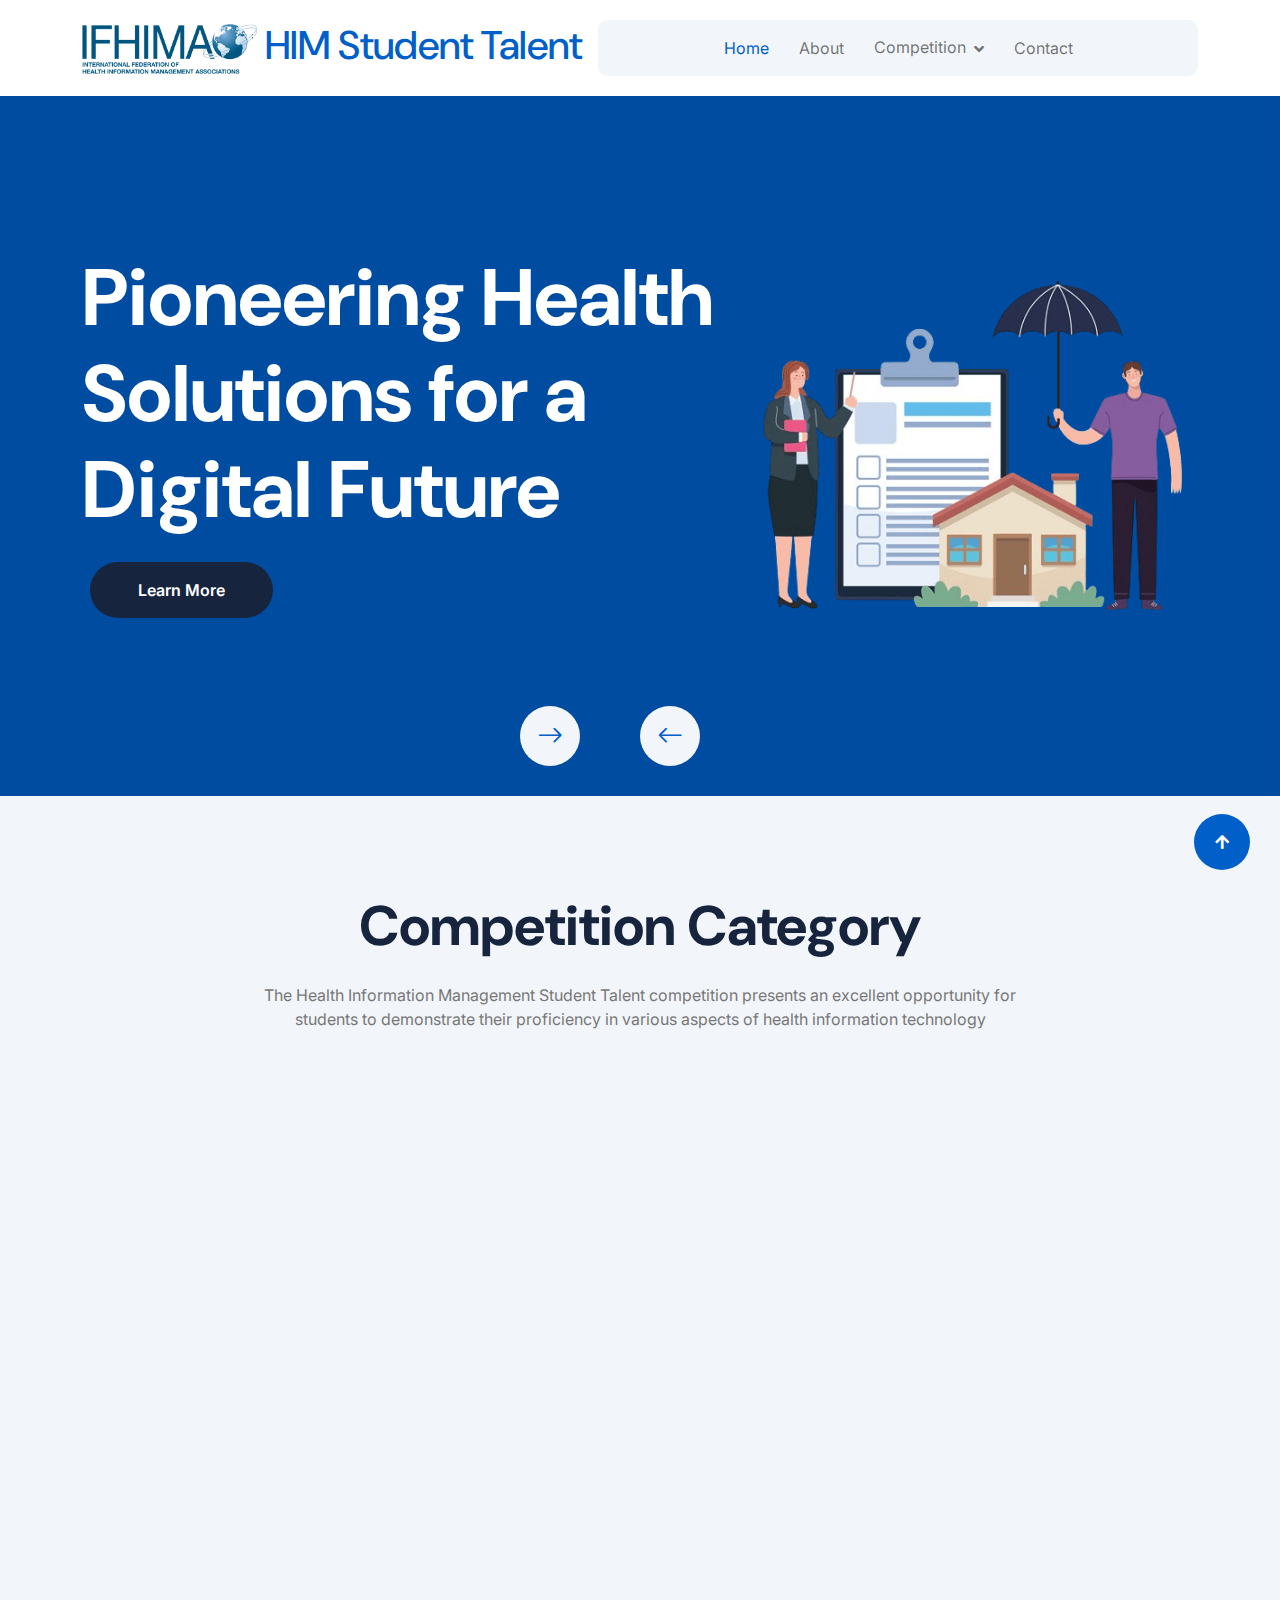
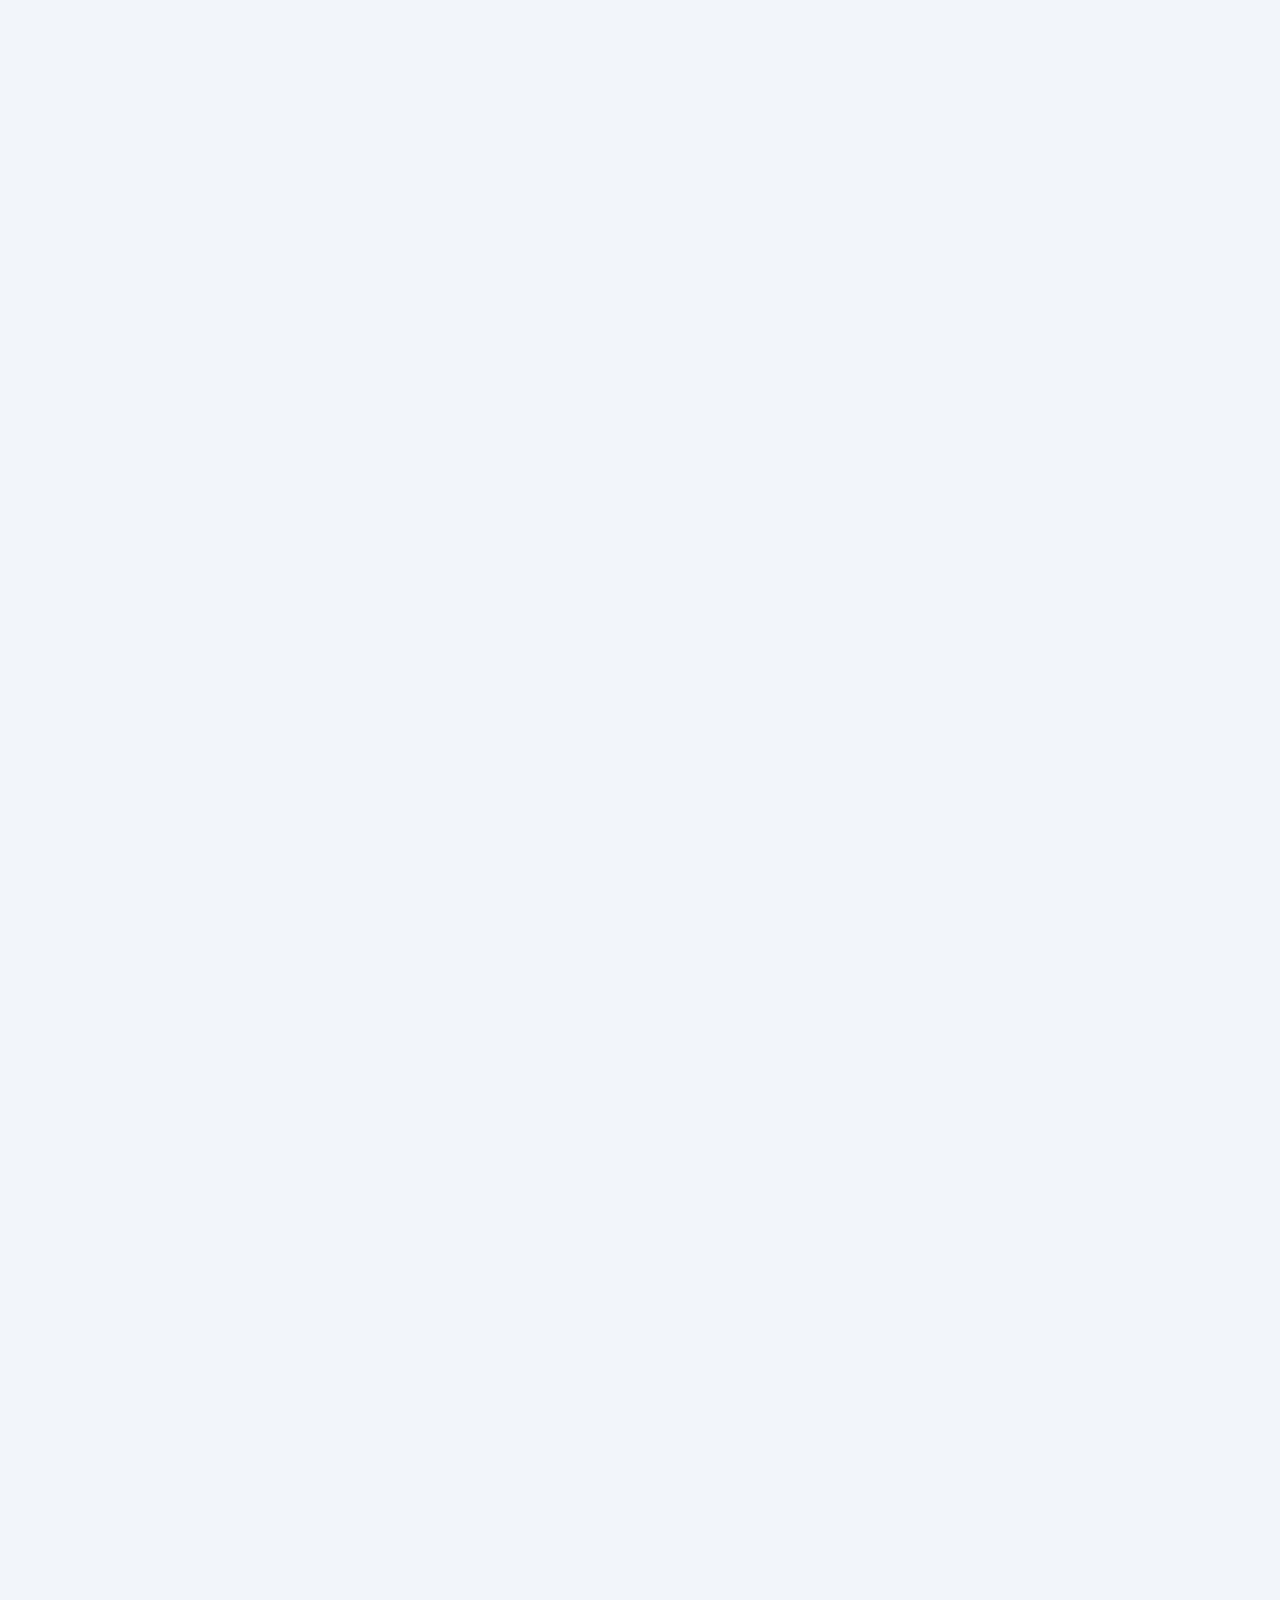
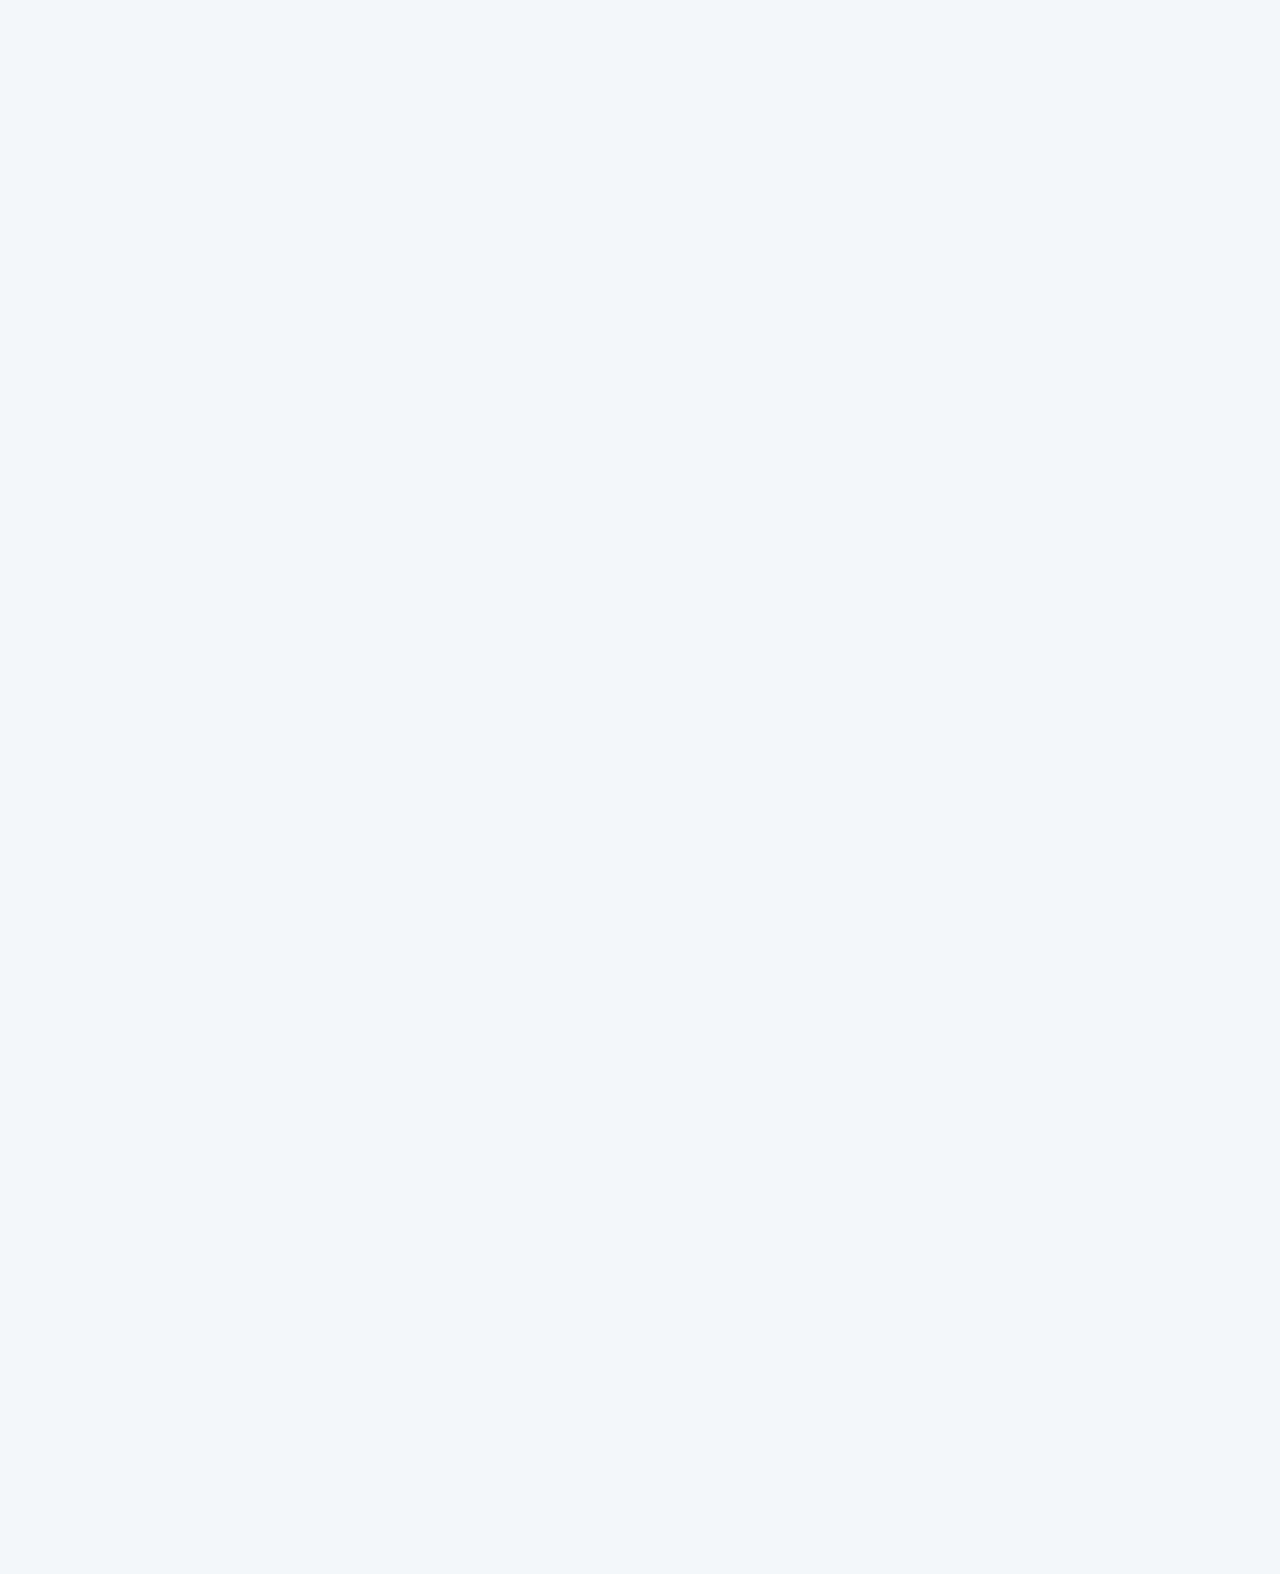
<file: index.html>
<!DOCTYPE html>
<html lang="en">

<head>
    <meta charset="utf-8">
    <title>HIM Student Talent - IFHIMA SEAR</title>
    <meta content="width=device-width, initial-scale=1.0" name="viewport">
    <meta content="" name="keywords">
    <meta content="" name="description">

    <!-- Google Web Fonts -->
    <link rel="preconnect" href="https://fonts.googleapis.com">
    <link rel="preconnect" href="https://fonts.gstatic.com" crossorigin>
    <link href="https://fonts.googleapis.com/css2?family=DM+Sans:ital,opsz,wght@0,9..40,100..1000;1,9..40,100..1000&family=Inter:slnt,wght@-10..0,100..900&display=swap" rel="stylesheet">

    <!-- Icon Font Stylesheet -->
    <link rel="stylesheet" href="https://use.fontawesome.com/releases/v5.15.4/css/all.css" />
    <link href="https://cdn.jsdelivr.net/npm/bootstrap-icons@1.4.1/font/bootstrap-icons.css" rel="stylesheet">

    <!-- Libraries Stylesheet -->
    <link rel="stylesheet" href="lib/animate/animate.min.css" />
    <link href="lib/lightbox/css/lightbox.min.css" rel="stylesheet">
    <link href="lib/owlcarousel/assets/owl.carousel.min.css" rel="stylesheet">


    <!-- Customized Bootstrap Stylesheet -->
    <link href="css/bootstrap.min.css" rel="stylesheet">

    <!-- Template Stylesheet -->
    <link href="css/style.css" rel="stylesheet">
</head>

<body>

    <!-- Spinner Start -->
    <div id="spinner" class="show bg-white position-fixed translate-middle w-100 vh-100 top-50 start-50 d-flex align-items-center justify-content-center">
        <div class="spinner-border text-primary" style="width: 3rem; height: 3rem;" role="status">
            <span class="sr-only">Loading...</span>
        </div>
    </div>
    <!-- Spinner End -->

    <!-- Topbar Start -->
    <!-- <div class="container-fluid topbar px-0 px-lg-4 bg-light py-2 d-none d-lg-block">
        <div class="container">
            <div class="row gx-0 align-items-center">
                <div class="col-lg-8 text-center text-lg-start mb-lg-0">
                    <div class="d-flex flex-wrap">
                        <div class="border-end border-primary pe-3">
                            <a href="#" class="text-muted small"><i class="fas fa-map-marker-alt text-primary me-2"></i>Find A Location</a>
                        </div>
                        <div class="ps-3">
                            <a href="mailto:example@gmail.com" class="text-muted small"><i class="fas fa-envelope text-primary me-2"></i>example@gmail.com</a>
                        </div>
                    </div>
                </div>
                <div class="col-lg-4 text-center text-lg-end">
                    <div class="d-flex justify-content-end">
                        <div class="d-flex border-end border-primary pe-3">
                            <a class="btn p-0 text-primary me-3" href="#"><i class="fab fa-facebook-f"></i></a>
                            <a class="btn p-0 text-primary me-3" href="#"><i class="fab fa-twitter"></i></a>
                            <a class="btn p-0 text-primary me-3" href="#"><i class="fab fa-instagram"></i></a>
                            <a class="btn p-0 text-primary me-0" href="#"><i class="fab fa-linkedin-in"></i></a>
                        </div>
                        <div class="dropdown ms-3">
                            <a href="#" class="dropdown-toggle text-dark" data-bs-toggle="dropdown"><small><i class="fas fa-globe-europe text-primary me-2"></i> English</small></a>
                            <div class="dropdown-menu rounded">
                                <a href="#" class="dropdown-item">English</a>
                                <a href="#" class="dropdown-item">Bangla</a>
                                <a href="#" class="dropdown-item">French</a>
                                <a href="#" class="dropdown-item">Spanish</a>
                                <a href="#" class="dropdown-item">Arabic</a>
                            </div>
                        </div>
                    </div>
                </div>
            </div>
        </div>
    </div> -->
    <!-- Topbar End -->

    <!-- Navbar & Hero Start -->
    <div class="container-fluid nav-bar px-0 px-lg-4 py-lg-0">
        <div class="container">
            <nav class="navbar navbar-expand-lg navbar-light d-flex justify-content-between">
                <a href="#" class="navbar-brand p-0 d-flex align-items-center">
                    <h1 class="text-primary mb-0"><img src="img/ifhima-logo.png" alt="Logo"></i> HIM Student Talent</h1>
                    <!-- <img src="img/logo.png" alt="Logo"> -->
                    <!-- <i class="fab fa-slack me-2"> -->
                </a>
                <button class="navbar-toggler" type="button" data-bs-toggle="collapse" data-bs-target="#navbarCollapse">
                        <span class="fa fa-bars"></span>
                    </button>
                <div class="collapse navbar-collapse" id="navbarCollapse">
                    <div class="navbar-nav mx-0 mx-lg-auto">
                        <a href="index.html" class="nav-item nav-link active">Home</a>
                        <a href="about.html" class="nav-item nav-link">About</a>
                        <div class="nav-item dropdown">
                            <a href="competition.html" class="nav-item nav-link" data-bs-toggle="dropdown">
                                <span class="dropdown-toggle">Competition</span></a>
                            <div class="dropdown-menu">
                                <a href="m-health.html" class="dropdown-item">Mobile Health App Development</a>
                                <a href="emrc.html" class="dropdown-item">Electronic Medical Record Contest</a>
                                <a href="coding-innovation.html" class="dropdown-item">Coding Inovation Challenge</a>
                                <a href="socmed-influencer.html" class="dropdown-item">Social Media Influencer Challenge</a>
                                <!-- <a href="404.html" class="dropdown-item">404 Page</a> -->
                            </div>
                        </div>
                        <a href="contact.html" class="nav-item nav-link">Contact</a>
                        <!-- <div class="nav-btn px-3">
                            <button class="btn-search btn btn-primary btn-md-square rounded-circle flex-shrink-0" data-bs-toggle="modal" data-bs-target="#searchModal"><i class="fas fa-search"></i></button>
                            <a href="#" class="btn btn-primary rounded-pill py-2 px-4 ms-3 flex-shrink-0"> Get a Quote</a>
                        </div> -->
                    </div>
                </div>
                <!-- <div class="d-none d-xl-flex flex-shrink-0 ps-4">
                    <a href="#" class="btn btn-light btn-lg-square rounded-circle position-relative wow tada" data-wow-delay=".9s">
                            <i class="fa fa-phone-alt fa-2x"></i>
                            <div class="position-absolute" style="top: 7px; right: 12px;">
                                <span><i class="fa fa-comment-dots text-secondary"></i></span>
                            </div>
                        </a>
                    <div class="d-flex flex-column ms-3">
                        <span>Call to Our Experts</span>
                        <a href="tel:+ 0123 456 7890"><span class="text-dark">Free: + 0123 456 7890</span></a>
                    </div> -->
                </div>
            </nav>
        </div>
    </div>
    <!-- Navbar & Hero End -->

    <!-- Modal Search Start -->
    <div class="modal fade" id="searchModal" tabindex="-1" aria-labelledby="exampleModalLabel" aria-hidden="true">
        <div class="modal-dialog modal-fullscreen">
            <div class="modal-content rounded-0">
                <div class="modal-header">
                    <h5 class="modal-title" id="exampleModalLabel">Search by keyword</h5>
                    <button type="button" class="btn-close" data-bs-dismiss="modal" aria-label="Close"></button>
                </div>
                <div class="modal-body d-flex align-items-center bg-primary">
                    <div class="input-group w-75 mx-auto d-flex">
                        <input type="search" class="form-control p-3" placeholder="keywords" aria-describedby="search-icon-1">
                        <span id="search-icon-1" class="btn bg-light border nput-group-text p-3"><i class="fa fa-search"></i></span>
                    </div>
                </div>
            </div>
        </div>
    </div>
    <!-- Modal Search End -->


    <!-- Carousel Start -->
    <!-- <div class="header-img">
        <img src="img/header-website.png" class="img-fluid w-100" style="object-fit: cover;" alt="Header Image">
    </div> -->
    
    
    <div class="header-carousel owl-carousel">
        <div class="header-carousel-item bg-primary">
            <div class="carousel-caption">
                <div class="container">
                    <div class="row g-4 align-items-center">
                        <div class="col-lg-7 animated fadeInLeft">
                            <div class="text-sm-center text-md-start">
                                <!-- <h4 class="text-white text-uppercase fw-bold mb-4">Welcome To LifeSure</h4> -->
                                <h1 class="display-1 text-white mb-4">Pioneering Health Solutions for a Digital Future</h1>
                                <!-- <p class="mb-5 fs-5">Lorem Ipsum is simply dummy text of the printing and typesetting industry. Lorem Ipsum has been the industry's standard dummy...
                                </p> -->
                                <div class="d-flex justify-content-center justify-content-md-start flex-shrink-0 mb-4">
                                    <!-- <a class="btn btn-light rounded-pill py-3 px-4 px-md-5 me-2" href="#"><i class="fas fa-play-circle me-2"></i> Watch Video</a>  -->
                                    <a class="btn btn-dark rounded-pill py-3 px-4 px-md-5 ms-2" href="about.html">Learn More</a>
                                </div>
                            </div>
                        </div>
                        <div class="col-lg-5 animated fadeInRight">
                            <div class="calrousel-img" style="object-fit: cover;">
                                <img src="img/carousel-2.png" class="img-fluid w-100" alt="">
                            </div>
                        </div>
                    </div>
                </div>
            </div>
        </div> 
        <div class="header-carousel-item bg-primary">
            <div class="carousel-caption">
                <div class="container">
                    <div class="row gy-4 gy-lg-0 gx-0 gx-lg-5 align-items-center">
                        <div class="col-lg-5 animated fadeInLeft">
                            <div class="calrousel-img">
                                <img src="img/carousel-2.png" class="img-fluid w-100" alt="">
                            </div>
                        </div>
                        <div class="col-lg-7 animated fadeInRight">
                            <div class="text-sm-center text-md-end">
                                <!-- <h4 class="text-white text-uppercase fw-bold mb-4">Welcome To LifeSure</h4> -->
                                <h1 class="display-1 text-white mb-4">Empowering Digital Health Innovation for a Brighter Future</h1>
                                <!-- <p class="mb-5 fs-5">Lorem Ipsum is simply dummy text of the printing and typesetting industry. Lorem Ipsum has been the industry's standard dummy... -->
                                </p>
                                <div class="d-flex justify-content-center justify-content-md-end flex-shrink-0 mb-4">
                                    <!-- <a class="btn btn-light rounded-pill py-3 px-4 px-md-5 me-2" href="#"><i class="fas fa-play-circle me-2"></i> Watch Video</a> -->
                                    <a class="btn btn-dark rounded-pill py-3 px-4 px-md-5 ms-2" href="about.html">Learn More</a>
                                </div>
                            </div>
                        </div>
                    </div>
                </div>
            </div>
        </div>
    </div>
    <!-- Carousel End -->

    <!-- Feature Start -->
    <div class="container-fluid feature bg-light py-5">
        <div class="container py-5">
            <div class="text-center mx-auto pb-5 wow fadeInUp" data-wow-delay="0.2s" style="max-width: 800px;">
                <!-- <h4 class="text-primary">Competition Category</h4> -->
                <h1 class="display-4 mb-4">Competition Category</h1>
                <p class="mb-0">The Health Information Management Student Talent competition presents an excellent opportunity for students to demonstrate their proficiency in various aspects of health information technology
                </p>
            </div>
            <div class="row g-4">
                <div class="col-md-6 col-lg-6 col-xl-3 wow fadeInUp" data-wow-delay="0.2s">
                    <div class="feature-item p-4 pt-0">
                        <div class="feature-icon p-4 mb-4">
                            <!-- <img src="img/m-health.png" alt="Logo" style="max-width: 100%; height: auto;"> -->
                            <i class="fa fa-heartbeat fa-3x"></i>
                        </div>
                        <h4 class="mb-4">Mobile Health App Development</h4>
                        <p class="mb-4">Participants will design and develop innovative mobile applications focused on improving healthcare delivery...
                        </p>
                        <a class="btn btn-primary rounded-pill py-2 px-4" href="m-health.html">Learn More</a>
                    </div>
                </div>
                <div class="col-md-6 col-lg-6 col-xl-3 wow fadeInUp" data-wow-delay="0.4s">
                    <div class="feature-item p-4 pt-0">
                        <div class="feature-icon p-4 mb-4">
                            <i class="fa fa-file-archive fa-3x"></i>
                        </div>
                        <h4 class="mb-4">Electronic Medical Record Contest</h4>
                        <p class="mb-4">Contestants will demonstrate their proficiency in creating, managing, and optimizing electronic medical record systems...
                        </p>
                        <a class="btn btn-primary rounded-pill py-2 px-4" href="emrc.html">Learn More</a>
                    </div>
                </div>
                <div class="col-md-6 col-lg-6 col-xl-3 wow fadeInUp" data-wow-delay="0.6s">
                    <div class="feature-item p-4 pt-0">
                        <div class="feature-icon p-4 mb-4">
                            <i class="fa fa-desktop fa-3x"></i>
                        </div>
                        <h4 class="mb-4">Coding Innovation Challenge</h4>
                        <p class="mb-4">This contest challenges participants to solve complex healthcare-related problems through coding and programming...
                        </p>
                        <a class="btn btn-primary rounded-pill py-2 px-4" href="coding-innovation.html">Learn More</a>
                    </div>
                </div>
                <div class="col-md-6 col-lg-6 col-xl-3 wow fadeInUp" data-wow-delay="0.8s">
                    <div class="feature-item p-4 pt-0">
                        <div class="feature-icon p-4 mb-4">
                            <i class="fa fa-mobile fa-3x"></i>
                        </div>
                        <h4 class="mb-4">Social Media Influencer Challenge</h4>
                        <p class="mb-4">Competitors will create engaging and informative health-related content for social media platforms, demonstrating their ability ...
                        </p>
                        <a class="btn btn-primary rounded-pill py-2 px-4" href="socmed-influencer.html">Learn More</a>
                    </div>
                </div>
            </div>
        </div>
    </div>
    <!-- Feature End -->

    <!-- About Start -->
    <div class="container-fluid bg-light about pb-5">
        <div class="container pb-5">
            <div class="row g-5">
                <div class="col-xl-6 wow fadeInLeft" data-wow-delay="0.2s">
                    <div class="about-item-content bg-white rounded p-5 h-100">
                        <h4 class="text-primary">About the Competition</h4>
                        <h1 class="display-4 mb-4">Health Information Management (HIM) Student Challenge</h1>
                        <p><b>Health Information Management (HIM) Student Challenge</b> is the inaugural international competition organized by the <b>International Federation of Health Information Management Association South East Asia-Region (IFHIMA SEAR)</b>. The purpose of this competition is to foster students' creativity and innovation in supporting the advancement of knowledge in the field of Health Information Management. This competition is open to students from all over the world.
                        </p>
                        <p>In its first edition, the competition is divided into several exciting categories:
                        </p>
                        <p class="text-dark"><i class="fa fa-check text-primary me-3"></i>Mobile Health App Development</p>
                        <p class="text-dark"><i class="fa fa-check text-primary me-3"></i>Electronic Medical Record Contest</p>
                        <p class="text-dark mb-4"><i class="fa fa-check text-primary me-3"></i>Coding Innovation Challenge</p>
                        <p class="text-dark mb-4"><i class="fa fa-check text-primary me-3"></i>Social Media Influencer Challenge</p>
                        <a class="btn btn-primary rounded-pill py-3 px-5" href="#">Register Now!</a>
                    </div>
                </div>
                <div class="col-xl-6 wow fadeInRight" data-wow-delay="0.2s">
                    <div class="about-item-content bg-white rounded p-5 h-100">
                        <h3 class="display-4 mb-4" class="center-text">Timeline</h3>
                    <div class="bg-white rounded p-5 h-80">
                        <div class="row g-4 justify-content-center">
                            <div class="col-12">
                                <div class="rounded bg-light">
                                    <img src="img/img-timeline.png" class="img-fluid rounded w-100" alt="">
                                </div>
                            </div>
                            <!-- <div class="col-sm-6">
                                <div class="counter-item bg-light rounded p-3 h-100">
                                    <div class="counter-counting">
                                        <span class="text-primary fs-2 fw-bold" data-toggle="counter-up">129</span>
                                        <span class="h1 fw-bold text-primary">+</span>
                                    </div>
                                    <h4 class="mb-0 text-dark">Insurance Policies</h4>
                                </div>
                            </div>
                            <div class="col-sm-6">
                                <div class="counter-item bg-light rounded p-3 h-100">
                                    <div class="counter-counting">
                                        <span class="text-primary fs-2 fw-bold" data-toggle="counter-up">99</span>
                                        <span class="h1 fw-bold text-primary">+</span>
                                    </div>
                                    <h4 class="mb-0 text-dark">Awards WON</h4>
                                </div>
                            </div>
                            <div class="col-sm-6">
                                <div class="counter-item bg-light rounded p-3 h-100">
                                    <div class="counter-counting">
                                        <span class="text-primary fs-2 fw-bold" data-toggle="counter-up">556</span>
                                        <span class="h1 fw-bold text-primary">+</span>
                                    </div>
                                    <h4 class="mb-0 text-dark">Skilled Agents</h4>
                                </div>
                            </div>
                            <div class="col-sm-6">
                                <div class="counter-item bg-light rounded p-3 h-100">
                                    <div class="counter-counting">
                                        <span class="text-primary fs-2 fw-bold" data-toggle="counter-up">967</span>
                                        <span class="h1 fw-bold text-primary">+</span>
                                    </div>
                                    <h4 class="mb-0 text-dark">Team Members</h4>
                                </div>
                            </div> -->
                        </div>
                    </div>
                </div>
            </div>
        </div>
    </div>
    <!-- About End -->

    <!-- Service Start -->
    <!-- <div class="container-fluid service py-5">
        <div class="container py-5">
            <div class="text-center mx-auto pb-5 wow fadeInUp" data-wow-delay="0.2s" style="max-width: 800px;">
                <h4 class="text-primary">Our Services</h4>
                <h1 class="display-4 mb-4">We Provide Best Services</h1>
                <p class="mb-0">Lorem ipsum dolor, sit amet consectetur adipisicing elit. Tenetur adipisci facilis cupiditate recusandae aperiam temporibus corporis itaque quis facere, numquam, ad culpa deserunt sint dolorem autem obcaecati, ipsam mollitia hic.
                </p>
            </div>
            <div class="row g-4 justify-content-center">
                <div class="col-md-6 col-lg-6 col-xl-3 wow fadeInUp" data-wow-delay="0.2s">
                    <div class="service-item">
                        <div class="service-img">
                            <img src="img/blog-1.png" class="img-fluid rounded-top w-100" alt="">
                            <div class="service-icon p-3">
                                <i class="fa fa-users fa-2x"></i>
                            </div>
                        </div>
                        <div class="service-content p-4">
                            <div class="service-content-inner">
                                <a href="#" class="d-inline-block h4 mb-4">Life Insurance</a>
                                <p class="mb-4">Lorem ipsum dolor sit amet consectetur adipisicing elit. Perspiciatis, eum!</p>
                                <a class="btn btn-primary rounded-pill py-2 px-4" href="#">Read More</a>
                            </div>
                        </div>
                    </div>
                </div>
                <div class="col-md-6 col-lg-6 col-xl-3 wow fadeInUp" data-wow-delay="0.4s">
                    <div class="service-item">
                        <div class="service-img">
                            <img src="img/blog-2.png" class="img-fluid rounded-top w-100" alt="">
                            <div class="service-icon p-3">
                                <i class="fa fa-hospital fa-2x"></i>
                            </div>
                        </div>
                        <div class="service-content p-4">
                            <div class="service-content-inner">
                                <a href="#" class="d-inline-block h4 mb-4">Health Insurance</a>
                                <p class="mb-4">Lorem ipsum dolor sit amet consectetur adipisicing elit. Perspiciatis, eum!</p>
                                <a class="btn btn-primary rounded-pill py-2 px-4" href="#">Read More</a>
                            </div>
                        </div>
                    </div>
                </div>
                <div class="col-md-6 col-lg-6 col-xl-3 wow fadeInUp" data-wow-delay="0.6s">
                    <div class="service-item">
                        <div class="service-img">
                            <img src="img/blog-3.png" class="img-fluid rounded-top w-100" alt="">
                            <div class="service-icon p-3">
                                <i class="fa fa-car fa-2x"></i>
                            </div>
                        </div>
                        <div class="service-content p-4">
                            <div class="service-content-inner">
                                <a href="#" class="d-inline-block h4 mb-4">Car Insurance</a>
                                <p class="mb-4">Lorem ipsum dolor sit amet consectetur adipisicing elit. Perspiciatis, eum!</p>
                                <a class="btn btn-primary rounded-pill py-2 px-4" href="#">Read More</a>
                            </div>
                        </div>
                    </div>
                </div>
                <div class="col-md-6 col-lg-6 col-xl-3 wow fadeInUp" data-wow-delay="0.8s">
                    <div class="service-item">
                        <div class="service-img">
                            <img src="img/blog-4.png" class="img-fluid rounded-top w-100" alt="">
                            <div class="service-icon p-3">
                                <i class="fa fa-home fa-2x"></i>
                            </div>
                        </div>
                        <div class="service-content p-4">
                            <div class="service-content-inner">
                                <a href="#" class="d-inline-block h4 mb-4">Home Insurance</a>
                                <p class="mb-4">Lorem ipsum dolor sit amet consectetur adipisicing elit. Perspiciatis, eum!</p>
                                <a class="btn btn-primary rounded-pill py-2 px-4" href="#">Read More</a>
                            </div>
                        </div>
                    </div>
                </div>
                <div class="col-12 text-center wow fadeInUp" data-wow-delay="0.2s">
                    <a class="btn btn-primary rounded-pill py-3 px-5" href="#">More Services</a>
                </div>
            </div>
        </div>
    </div> -->
    <!-- Service End -->

    <!-- FAQs Start -->
    <div class="container-fluid faq-section bg-light py-5">
        <div class="container py-5">
            <div class="row g-5 align-items-center">
                <div class="col-xl-6 wow fadeInLeft" data-wow-delay="0.2s">
                    <div class="h-100">
                        <div class="mb-5">
                            <h4 class="text-primary">Some Important FAQ's</h4>
                            <h1 class="display-4 mb-0">Common Frequently Asked Questions</h1>
                        </div>
                        <div class="accordion" id="accordionExample">
                            <div class="accordion-item">
                                <h2 class="accordion-header" id="headingOne">
                                    <button class="accordion-button border-0" type="button" data-bs-toggle="collapse" data-bs-target="#collapseOne" aria-expanded="true" aria-controls="collapseOne">
                                            Q: What are the criteria for students eligible to participate in this competition?
                                        </button>
                                </h2>
                                <div id="collapseOne" class="accordion-collapse collapse show active" aria-labelledby="headingOne" data-bs-parent="#accordionExample">
                                    <div class="accordion-body rounded">
                                        A: •	Participants must be currently enrolled as full-time students in a recognized educational institution at the time of registration.
                                        •	Both undergraduate and graduate students from various disciplines, including technology, healthcare, engineering, and business, are eligible to participate.
                                    </div>
                                </div>
                            </div>
                            <div class="accordion-item">
                                <h2 class="accordion-header" id="headingTwo">
                                    <button class="accordion-button collapsed" type="button" data-bs-toggle="collapse" data-bs-target="#collapseTwo" aria-expanded="false" aria-controls="collapseTwo">
                                            Q: What is the registration procedure?
                                        </button>
                                </h2>
                                <div id="collapseTwo" class="accordion-collapse collapse" aria-labelledby="headingTwo" data-bs-parent="#accordionExample">
                                    <div class="accordion-body">
                                        A: •	Teams must register for the competition by the 30th September 2024. A 100 $ registration fee per member should be paid only if your team get selected for the final round.
                                        •	Provide Team members’ names, contact information, Organization/ University, and a brief proposal of the proposed healthcare innovation challenge.                                        
                                    </div>
                                </div>
                            </div>
                            <div class="accordion-item">
                                <h2 class="accordion-header" id="headingThree">
                                    <button class="accordion-button collapsed" type="button" data-bs-toggle="collapse" data-bs-target="#collapseThree" aria-expanded="false" aria-controls="collapseThree">
                                            Q: What should be done if there are further questions?
                                        </button>
                                </h2>
                                <div id="collapseThree" class="accordion-collapse collapse" aria-labelledby="headingThree" data-bs-parent="#accordionExample">
                                    <div class="accordion-body">
                                        A: You can contact the details listed below.
                                    </div>
                                </div>
                            </div>
                        </div>
                    </div>
                </div>
                <div class="col-xl-6 wow fadeInRight" data-wow-delay="0.4s">
                    <img src="img/ques1.png" class="img-fluid w-100" alt="">
                </div>
            </div>
        </div>
    </div> 
    <!-- FAQs End -->

    <!-- Blog Start -->
    <!-- <div class="container-fluid blog py-5">
        <div class="container py-5">
            <div class="text-center mx-auto pb-5 wow fadeInUp" data-wow-delay="0.2s" style="max-width: 800px;">
                <h4 class="text-primary">From Blog</h4>
                <h1 class="display-4 mb-4">News And Updates</h1>
                <p class="mb-0">Lorem ipsum dolor, sit amet consectetur adipisicing elit. Tenetur adipisci facilis cupiditate recusandae aperiam temporibus corporis itaque quis facere, numquam, ad culpa deserunt sint dolorem autem obcaecati, ipsam mollitia hic.
                </p>
            </div>
            <div class="row g-4 justify-content-center">
                <div class="col-lg-6 col-xl-4 wow fadeInUp" data-wow-delay="0.2s">
                    <div class="blog-item">
                        <div class="blog-img">
                            <img src="img/blog-1.png" class="img-fluid rounded-top w-100" alt="">
                            <div class="blog-categiry py-2 px-4">
                                <span>Business</span>
                            </div>
                        </div>
                        <div class="blog-content p-4">
                            <div class="blog-comment d-flex justify-content-between mb-3">
                                <div class="small"><span class="fa fa-user text-primary"></span> Martin.C</div>
                                <div class="small"><span class="fa fa-calendar text-primary"></span> 30 Dec 2025</div>
                                <div class="small"><span class="fa fa-comment-alt text-primary"></span> 6 Comments</div>
                            </div>
                            <a href="#" class="h4 d-inline-block mb-3">Which allows you to pay down insurance bills</a>
                            <p class="mb-3">Lorem, ipsum dolor sit amet consectetur adipisicing elit. Eius libero soluta impedit eligendi? Quibusdam, laudantium.</p>
                            <a href="#" class="btn p-0">Read More  <i class="fa fa-arrow-right"></i></a>
                        </div>
                    </div>
                </div>
                <div class="col-lg-6 col-xl-4 wow fadeInUp" data-wow-delay="0.4s">
                    <div class="blog-item">
                        <div class="blog-img">
                            <img src="img/blog-2.png" class="img-fluid rounded-top w-100" alt="">
                            <div class="blog-categiry py-2 px-4">
                                <span>Business</span>
                            </div>
                        </div>
                        <div class="blog-content p-4">
                            <div class="blog-comment d-flex justify-content-between mb-3">
                                <div class="small"><span class="fa fa-user text-primary"></span> Martin.C</div>
                                <div class="small"><span class="fa fa-calendar text-primary"></span> 30 Dec 2025</div>
                                <div class="small"><span class="fa fa-comment-alt text-primary"></span> 6 Comments</div>
                            </div>
                            <a href="#" class="h4 d-inline-block mb-3">Leverage agile frameworks to provide</a>
                            <p class="mb-3">Lorem, ipsum dolor sit amet consectetur adipisicing elit. Eius libero soluta impedit eligendi? Quibusdam, laudantium.</p>
                            <a href="#" class="btn p-0">Read More  <i class="fa fa-arrow-right"></i></a>
                        </div>
                    </div>
                </div>
                <div class="col-lg-6 col-xl-4 wow fadeInUp" data-wow-delay="0.6s">
                    <div class="blog-item">
                        <div class="blog-img">
                            <img src="img/blog-3.png" class="img-fluid rounded-top w-100" alt="">
                            <div class="blog-categiry py-2 px-4">
                                <span>Business</span>
                            </div>
                        </div>
                        <div class="blog-content p-4">
                            <div class="blog-comment d-flex justify-content-between mb-3">
                                <div class="small"><span class="fa fa-user text-primary"></span> Martin.C</div>
                                <div class="small"><span class="fa fa-calendar text-primary"></span> 30 Dec 2025</div>
                                <div class="small"><span class="fa fa-comment-alt text-primary"></span> 6 Comments</div>
                            </div>
                            <a href="#" class="h4 d-inline-block mb-3">Leverage agile frameworks to provide</a>
                            <p class="mb-3">Lorem, ipsum dolor sit amet consectetur adipisicing elit. Eius libero soluta impedit eligendi? Quibusdam, laudantium.</p>
                            <a href="#" class="btn p-0">Read More  <i class="fa fa-arrow-right"></i></a>
                        </div>
                    </div>
                </div>
            </div>
        </div>
    </div> -->
    <!-- Blog End -->

    <!-- Team Start -->
    <div class="container-fluid team pb-5">
        <div class="container pb-5">
            <div class="text-center mx-auto pb-5 wow fadeInUp" data-wow-delay="0.2s" style="max-width: 800px;">
                <h4 class="text-primary">Our Jury</h4>
                <h1 class="display-4 mb-4">Let's Meet Our Judges!</h1>
                <p class="mb-0">The judges for this competition consists of the IFHIMA Board members from various different countries.
                </p>
            </div>
            <div class="row g-4">
                <div class="col-md-6 col-lg-6 col-xl-3 wow fadeInUp" data-wow-delay="0.2s">
                    <div class="team-item">
                        <div class="team-img">
                            <img src="img/team-1.jpg" class="img-fluid rounded-top w-100" alt="">
                            <div class="team-icon">
                                <a class="btn btn-primary btn-sm-square rounded-pill mb-2" href=""><i class="fab fa-facebook-f"></i></a>
                                <a class="btn btn-primary btn-sm-square rounded-pill mb-2" href=""><i class="fab fa-twitter"></i></a>
                                <a class="btn btn-primary btn-sm-square rounded-pill mb-2" href=""><i class="fab fa-linkedin-in"></i></a>
                                <a class="btn btn-primary btn-sm-square rounded-pill mb-0" href=""><i class="fab fa-instagram"></i></a>
                            </div>
                        </div>
                        <div class="team-title p-4">
                            <h4 class="mb-0">David James</h4>
                            <p class="mb-0">Profession</p>
                        </div>
                    </div>
                </div>
                <div class="col-md-6 col-lg-6 col-xl-3 wow fadeInUp" data-wow-delay="0.4s">
                    <div class="team-item">
                        <div class="team-img">
                            <img src="img/team-2.jpg" class="img-fluid rounded-top w-100" alt="">
                            <div class="team-icon">
                                <a class="btn btn-primary btn-sm-square rounded-pill mb-2" href=""><i class="fab fa-facebook-f"></i></a>
                                <a class="btn btn-primary btn-sm-square rounded-pill mb-2" href=""><i class="fab fa-twitter"></i></a>
                                <a class="btn btn-primary btn-sm-square rounded-pill mb-2" href=""><i class="fab fa-linkedin-in"></i></a>
                                <a class="btn btn-primary btn-sm-square rounded-pill mb-0" href=""><i class="fab fa-instagram"></i></a>
                            </div>
                        </div>
                        <div class="team-title p-4">
                            <h4 class="mb-0">David James</h4>
                            <p class="mb-0">Profession</p>
                        </div>
                    </div>
                </div>
                <div class="col-md-6 col-lg-6 col-xl-3 wow fadeInUp" data-wow-delay="0.6s">
                    <div class="team-item">
                        <div class="team-img">
                            <img src="img/team-3.jpg" class="img-fluid rounded-top w-100" alt="">
                            <div class="team-icon">
                                <a class="btn btn-primary btn-sm-square rounded-pill mb-2" href=""><i class="fab fa-facebook-f"></i></a>
                                <a class="btn btn-primary btn-sm-square rounded-pill mb-2" href=""><i class="fab fa-twitter"></i></a>
                                <a class="btn btn-primary btn-sm-square rounded-pill mb-2" href=""><i class="fab fa-linkedin-in"></i></a>
                                <a class="btn btn-primary btn-sm-square rounded-pill mb-0" href=""><i class="fab fa-instagram"></i></a>
                            </div>
                        </div>
                        <div class="team-title p-4">
                            <h4 class="mb-0">David James</h4>
                            <p class="mb-0">Profession</p>
                        </div>
                    </div>
                </div>
                <div class="col-md-6 col-lg-6 col-xl-3 wow fadeInUp" data-wow-delay="0.8s">
                    <div class="team-item">
                        <div class="team-img">
                            <img src="img/team-4.jpg" class="img-fluid rounded-top w-100" alt="">
                            <div class="team-icon">
                                <a class="btn btn-primary btn-sm-square rounded-pill mb-2" href=""><i class="fab fa-facebook-f"></i></a>
                                <a class="btn btn-primary btn-sm-square rounded-pill mb-2" href=""><i class="fab fa-twitter"></i></a>
                                <a class="btn btn-primary btn-sm-square rounded-pill mb-2" href=""><i class="fab fa-linkedin-in"></i></a>
                                <a class="btn btn-primary btn-sm-square rounded-pill mb-0" href=""><i class="fab fa-instagram"></i></a>
                            </div>
                        </div>
                        <div class="team-title p-4">
                            <h4 class="mb-0">David James</h4>
                            <p class="mb-0">Profession</p>
                        </div>
                    </div>
                </div>
            </div>
        </div>
    </div>
    <!-- Team End -->

    <!-- Testimonial Start -->
    <!-- <div class="container-fluid testimonial pb-5">
        <div class="container pb-5">
            <div class="text-center mx-auto pb-5 wow fadeInUp" data-wow-delay="0.2s" style="max-width: 800px;">
                <h4 class="text-primary">Testimonial</h4>
                <h1 class="display-4 mb-4">What Our Customers Are Saying</h1>
                <p class="mb-0">Lorem ipsum dolor, sit amet consectetur adipisicing elit. Tenetur adipisci facilis cupiditate recusandae aperiam temporibus corporis itaque quis facere, numquam, ad culpa deserunt sint dolorem autem obcaecati, ipsam mollitia hic.
                </p>
            </div>
            <div class="owl-carousel testimonial-carousel wow fadeInUp" data-wow-delay="0.2s">
                <div class="testimonial-item bg-light rounded">
                    <div class="row g-0">
                        <div class="col-4  col-lg-4 col-xl-3">
                            <div class="h-100">
                                <img src="img/testimonial-1.jpg" class="img-fluid h-100 rounded" style="object-fit: cover;" alt="">
                            </div>
                        </div>
                        <div class="col-8 col-lg-8 col-xl-9">
                            <div class="d-flex flex-column my-auto text-start p-4">
                                <h4 class="text-dark mb-0">Client Name</h4>
                                <p class="mb-3">Profession</p>
                                <div class="d-flex text-primary mb-3">
                                    <i class="fas fa-star"></i>
                                    <i class="fas fa-star"></i>
                                    <i class="fas fa-star"></i>
                                    <i class="fas fa-star"></i>
                                    <i class="fas fa-star"></i>
                                </div>
                                <p class="mb-0">Lorem, ipsum dolor sit amet consectetur adipisicing elit. Enim error molestiae aut modi corrupti fugit eaque rem nulla incidunt temporibus quisquam,
                                </p>
                            </div>
                        </div>
                    </div>
                </div>
                <div class="testimonial-item bg-light rounded">
                    <div class="row g-0">
                        <div class="col-4  col-lg-4 col-xl-3">
                            <div class="h-100">
                                <img src="img/testimonial-2.jpg" class="img-fluid h-100 rounded" style="object-fit: cover;" alt="">
                            </div>
                        </div>
                        <div class="col-8 col-lg-8 col-xl-9">
                            <div class="d-flex flex-column my-auto text-start p-4">
                                <h4 class="text-dark mb-0">Client Name</h4>
                                <p class="mb-3">Profession</p>
                                <div class="d-flex text-primary mb-3">
                                    <i class="fas fa-star"></i>
                                    <i class="fas fa-star"></i>
                                    <i class="fas fa-star"></i>
                                    <i class="fas fa-star"></i>
                                    <i class="fas fa-star text-body"></i>
                                </div>
                                <p class="mb-0">Lorem, ipsum dolor sit amet consectetur adipisicing elit. Enim error molestiae aut modi corrupti fugit eaque rem nulla incidunt temporibus quisquam,
                                </p>
                            </div>
                        </div>
                    </div>
                </div>
                <div class="testimonial-item bg-light rounded">
                    <div class="row g-0">
                        <div class="col-4  col-lg-4 col-xl-3">
                            <div class="h-100">
                                <img src="img/testimonial-3.jpg" class="img-fluid h-100 rounded" style="object-fit: cover;" alt="">
                            </div>
                        </div>
                        <div class="col-8 col-lg-8 col-xl-9">
                            <div class="d-flex flex-column my-auto text-start p-4">
                                <h4 class="text-dark mb-0">Client Name</h4>
                                <p class="mb-3">Profession</p>
                                <div class="d-flex text-primary mb-3">
                                    <i class="fas fa-star"></i>
                                    <i class="fas fa-star"></i>
                                    <i class="fas fa-star"></i>
                                    <i class="fas fa-star text-body"></i>
                                    <i class="fas fa-star text-body"></i>
                                </div>
                                <p class="mb-0">Lorem, ipsum dolor sit amet consectetur adipisicing elit. Enim error molestiae aut modi corrupti fugit eaque rem nulla incidunt temporibus quisquam,
                                </p>
                            </div>
                        </div>
                    </div>
                </div>
            </div>
        </div>
    </div> -->
    <!-- Testimonial End -->


    <!-- Footer Start -->
    <div class="container-fluid footer py-5 wow fadeIn" data-wow-delay="0.2s">
        <div class="container py-5">
            <div class="row g-5">
                <div class="col-xl-9">
                    <div class="mb-5">
                        <div class="row g-4">
                            <div class="col-md-6 col-lg-6 col-xl-5">
                                <div class="footer-item">
                                    <a href="index.html" class="p-0">
                                        <h3 class="text-white"><i class="fab fa-slack me-3"></i> LifeSure</h3>
                                        <!-- <img src="img/logo.png" alt="Logo"> -->
                                    </a>
                                    <p class="text-white mb-4">Dolor amet sit justo amet elitr clita ipsum elitr est.Lorem ipsum dolor sit amet, consectetur adipiscing...</p>
                                    <div class="footer-btn d-flex">
                                        <a class="btn btn-md-square rounded-circle me-3" href="#"><i class="fab fa-facebook-f"></i></a>
                                        <a class="btn btn-md-square rounded-circle me-3" href="#"><i class="fab fa-twitter"></i></a>
                                        <a class="btn btn-md-square rounded-circle me-3" href="#"><i class="fab fa-instagram"></i></a>
                                        <a class="btn btn-md-square rounded-circle me-0" href="#"><i class="fab fa-linkedin-in"></i></a>
                                    </div>
                                </div>
                            </div>
                            <div class="col-md-6 col-lg-6 col-xl-3">
                                <div class="footer-item">
                                    <h4 class="text-white mb-4">Useful Links</h4>
                                    <a href="#"><i class="fas fa-angle-right me-2"></i> About Us</a>
                                    <a href="#"><i class="fas fa-angle-right me-2"></i> Features</a>
                                    <a href="#"><i class="fas fa-angle-right me-2"></i> Services</a>
                                    <a href="#"><i class="fas fa-angle-right me-2"></i> FAQ's</a>
                                    <a href="#"><i class="fas fa-angle-right me-2"></i> Blogs</a>
                                    <a href="#"><i class="fas fa-angle-right me-2"></i> Contact</a>
                                </div>
                            </div>
                            <div class="col-md-6 col-lg-6 col-xl-4">
                                <div class="footer-item">
                                    <h4 class="mb-4 text-white">Instagram</h4>
                                    <div class="row g-3">
                                        <div class="col-4">
                                            <div class="footer-instagram rounded">
                                                <img src="img/instagram-footer-1.jpg" class="img-fluid w-100" alt="">
                                                <div class="footer-search-icon">
                                                    <a href="img/instagram-footer-1.jpg" data-lightbox="footerInstagram-1" class="my-auto"><i class="fas fa-link text-white"></i></a>
                                                </div>
                                            </div>
                                        </div>
                                        <div class="col-4">
                                            <div class="footer-instagram rounded">
                                                <img src="img/instagram-footer-2.jpg" class="img-fluid w-100" alt="">
                                                <div class="footer-search-icon">
                                                    <a href="img/instagram-footer-2.jpg" data-lightbox="footerInstagram-2" class="my-auto"><i class="fas fa-link text-white"></i></a>
                                                </div>
                                            </div>
                                        </div>
                                        <div class="col-4">
                                            <div class="footer-instagram rounded">
                                                <img src="img/instagram-footer-3.jpg" class="img-fluid w-100" alt="">
                                                <div class="footer-search-icon">
                                                    <a href="img/instagram-footer-3.jpg" data-lightbox="footerInstagram-3" class="my-auto"><i class="fas fa-link text-white"></i></a>
                                                </div>
                                            </div>
                                        </div>
                                        <div class="col-4">
                                            <div class="footer-instagram rounded">
                                                <img src="img/instagram-footer-4.jpg" class="img-fluid w-100" alt="">
                                                <div class="footer-search-icon">
                                                    <a href="img/instagram-footer-4.jpg" data-lightbox="footerInstagram-4" class="my-auto"><i class="fas fa-link text-white"></i></a>
                                                </div>
                                            </div>
                                        </div>
                                        <div class="col-4">
                                            <div class="footer-instagram rounded">
                                                <img src="img/instagram-footer-5.jpg" class="img-fluid w-100" alt="">
                                                <div class="footer-search-icon">
                                                    <a href="img/instagram-footer-5.jpg" data-lightbox="footerInstagram-5" class="my-auto"><i class="fas fa-link text-white"></i></a>
                                                </div>
                                            </div>
                                        </div>
                                        <div class="col-4">
                                            <div class="footer-instagram rounded">
                                                <img src="img/instagram-footer-6.jpg" class="img-fluid w-100" alt="">
                                                <div class="footer-search-icon">
                                                    <a href="img/instagram-footer-6.jpg" data-lightbox="footerInstagram-6" class="my-auto"><i class="fas fa-link text-white"></i></a>
                                                </div>
                                            </div>
                                        </div>
                                    </div>
                                </div>
                            </div>
                        </div>
                    </div>
                    <div class="pt-5" style="border-top: 1px solid rgba(255, 255, 255, 0.08);">
                        <div class="row g-0">
                            <div class="col-12">
                                <div class="row g-4">
                                    <div class="col-lg-6 col-xl-4">
                                        <div class="d-flex">
                                            <div class="btn-xl-square bg-primary text-white rounded p-4 me-4">
                                                <i class="fas fa-map-marker-alt fa-2x"></i>
                                            </div>
                                            <div>
                                                <h4 class="text-white">Address</h4>
                                                <p class="mb-0">123 Street New York.USA</p>
                                            </div>
                                        </div>
                                    </div>
                                    <div class="col-lg-6 col-xl-4">
                                        <div class="d-flex">
                                            <div class="btn-xl-square bg-primary text-white rounded p-4 me-4">
                                                <i class="fas fa-envelope fa-2x"></i>
                                            </div>
                                            <div>
                                                <h4 class="text-white">Mail Us</h4>
                                                <p class="mb-0">info@example.com</p>
                                            </div>
                                        </div>
                                    </div>
                                    <div class="col-lg-6 col-xl-4">
                                        <div class="d-flex">
                                            <div class="btn-xl-square bg-primary text-white rounded p-4 me-4">
                                                <i class="fa fa-phone-alt fa-2x"></i>
                                            </div>
                                            <div>
                                                <h4 class="text-white">Telephone</h4>
                                                <p class="mb-0">(+012) 3456 7890</p>
                                            </div>
                                        </div>
                                    </div>
                                </div>
                            </div>
                        </div>
                    </div>
                </div>

                <div class="col-xl-3">
                    <div class="footer-item">
                        <h4 class="text-white mb-4">Newsletter</h4>
                        <p class="text-white mb-3">Dolor amet sit justo amet elitr clita ipsum elitr est.Lorem ipsum dolor sit amet, consectetur adipiscing elit.</p>
                        <div class="position-relative rounded-pill mb-4">
                            <input class="form-control rounded-pill w-100 py-3 ps-4 pe-5" type="text" placeholder="Enter your email">
                            <button type="button" class="btn btn-primary rounded-pill position-absolute top-0 end-0 py-2 mt-2 me-2">SignUp</button>
                        </div>
                        <div class="d-flex flex-shrink-0">
                            <div class="footer-btn">
                                <a href="#" class="btn btn-lg-square rounded-circle position-relative wow tada" data-wow-delay=".9s">
                                        <i class="fa fa-phone-alt fa-2x"></i>
                                        <div class="position-absolute" style="top: 2px; right: 12px;">
                                            <span><i class="fa fa-comment-dots text-secondary"></i></span>
                                        </div>
                                    </a>
                            </div>
                            <div class="d-flex flex-column ms-3 flex-shrink-0">
                                <span>Call to Our Experts</span>
                                <a href="tel:+ 0123 456 7890"><span class="text-white">Free: + 0123 456 7890</span></a>
                            </div>
                        </div>
                    </div>
                </div>
            </div>
        </div>
    </div>
    <!-- Footer End -->

    <!-- Copyright Start -->
    <!-- <div class="container-fluid copyright py-4">
        <div class="container">
            <div class="row g-4 align-items-center">
                <div class="col-md-6 text-center text-md-end mb-md-0">
                    <span class="text-body"><a href="#" class="border-bottom text-white"><i class="fas fa-copyright text-light me-2"></i>Your Site Name</a>, All right reserved.</span>
                </div>
                <div class="col-md-6 text-center text-md-start text-body"> -->
                    <!--/*** This template is free as long as you keep the below author’s credit link/attribution link/backlink. ***/-->
                    <!--/*** If you'd like to use the template without the below author’s credit link/attribution link/backlink, ***/-->
                    <!--/*** you can purchase the Credit Removal License from "https://htmlcodex.com/credit-removal". ***/-->
                    <!-- Designed By <a class="border-bottom text-white" href="https://htmlcodex.com">HTML Codex</a> Distributed By <a class="border-bottom text-white" href="https://themewagon.com">ThemeWagon</a>
                </div>
            </div>
        </div> -->
    </div>
    <!-- Copyright End -->


    <!-- Back to Top -->
    <a href="#" class="btn btn-primary btn-lg-square rounded-circle back-to-top"><i class="fa fa-arrow-up"></i></a>


    <!-- JavaScript Libraries -->
    <script src="https://ajax.googleapis.com/ajax/libs/jquery/3.6.4/jquery.min.js"></script>
    <script src="https://cdn.jsdelivr.net/npm/bootstrap@5.0.0/dist/js/bootstrap.bundle.min.js"></script>
    <script src="lib/wow/wow.min.js"></script>
    <script src="lib/easing/easing.min.js"></script>
    <script src="lib/waypoints/waypoints.min.js"></script>
    <script src="lib/counterup/counterup.min.js"></script>
    <script src="lib/lightbox/js/lightbox.min.js"></script>
    <script src="lib/owlcarousel/owl.carousel.min.js"></script>


    <!-- Template Javascript -->
    <script src="js/main.js"></script>
</body>

</html>
</file>
<file: css/style.css>
/*** Spinner Start ***/

#spinner {
    opacity: 0;
    visibility: hidden;
    transition: opacity .5s ease-out, visibility 0s linear .5s;
    z-index: 99999;
}

#spinner.show {
    transition: opacity .5s ease-out, visibility 0s linear 0s;
    visibility: visible;
    opacity: 1;
}

/*** Spinner End ***/

.back-to-top {
    position: fixed;
    right: 30px;
    bottom: 30px;
    transition: 0.5s;
    z-index: 99;
}

/*** Button Start ***/

.btn {
    font-weight: 600;
    transition: .5s;
}

.btn-square {
    width: 32px;
    height: 32px;
}

.btn-sm-square {
    width: 34px;
    height: 34px;
}

.btn-md-square {
    width: 44px;
    height: 44px;
}

.btn-lg-square {
    width: 56px;
    height: 56px;
}

.btn-xl-square {
    width: 66px;
    height: 66px;
}

.btn-square,
.btn-sm-square,
.btn-md-square,
.btn-lg-square,
.btn-xl-square {
    padding: 0;
    display: flex;
    align-items: center;
    justify-content: center;
    font-weight: normal;
}

.btn.btn-primary {
    color: var(--bs-white);
    border: none;
}

.btn.btn-primary:hover {
    background: var(--bs-dark);
    color: var(--bs-white);
}

.btn.btn-light {
    color: var(--bs-primary);
    border: none;
}

.btn.btn-light:hover {
    color: var(--bs-white);
    background: var(--bs-dark);
}

.btn.btn-dark {
    color: var(--bs-white);
    border: none;
}

.btn.btn-dark:hover {
    color: var(--bs-primary);
    background: var(--bs-light);
}

/*** Topbar Start ***/

.topbar .dropdown-toggle::after {
    border: none;
    content: "\f107";
    font-family: "Font Awesome 5 Free";
    font-weight: 600;
    vertical-align: middle;
    margin-left: 8px;
    color: var(--bs-primary);
}

.topbar .dropdown .dropdown-menu a:hover {
    background: var(--bs-primary);
    color: var(--bs-white);
}

.topbar .dropdown .dropdown-menu {
    transform: rotateX(0deg);
    visibility: visible;
    background: var(--bs-light);
    padding-top: 10px;
    border: 0;
    transition: .5s;
    opacity: 1;
}

/*** Topbar End ***/

/*** Navbar Start ***/

.nav-bar {
    background: var(--bs-white);
    transition: 1s;
}

.navbar-light .navbar-brand img {
    max-height: 60px;
    transition: .5s;
}

.nav-bar .navbar-light .navbar-brand img {
    max-height: 50px;
}

.navbar .navbar-nav .nav-item .nav-link {
    padding: 0;
}

.navbar .navbar-nav .nav-item {
    display: flex;
    align-items: center;
    padding: 15px;
}

.navbar-light .navbar-nav .nav-item:hover,
.navbar-light .navbar-nav .nav-item.active,
.navbar-light .navbar-nav .nav-item:hover .nav-link,
.navbar-light .navbar-nav .nav-item.active .nav-link {
    color: var(--bs-primary);
}

@media (max-width: 992px) {
    .navbar {
        padding: 20px 0;
    }
    .navbar .navbar-nav .nav-link {
        padding: 0;
    }
    .navbar .navbar-nav .nav-item {
        display: flex;
        padding: 20px;
        flex-direction: column;
        justify-content: start;
        align-items: start;
    }
    .navbar .navbar-nav .nav-btn {
        display: flex;
        justify-content: start;
    }
    .navbar .navbar-nav {
        width: 100%;
        display: flex;
        margin-top: 20px;
        padding-bottom: 20px;
        background: var(--bs-light);
        border-radius: 10px;
    }
    .navbar.navbar-expand-lg .navbar-toggler {
        padding: 8px 15px;
        border: 1px solid var(--bs-primary);
        color: var(--bs-primary);
    }
}

.navbar .dropdown-toggle::after {
    border: none;
    content: "\f107";
    font-family: "Font Awesome 5 Free";
    font-weight: 600;
    vertical-align: middle;
    margin-left: 8px;
}

.dropdown .dropdown-menu .dropdown-item:hover {
    background: var(--bs-primary);
    color: var(--bs-white);
}

@media (min-width: 992px) {
    .navbar {
        padding: 20px 0;
    }
    .navbar .nav-btn {
        display: flex;
        align-items: center;
        justify-content: end;
    }
    .navbar .navbar-nav {
        width: 100%;
        display: flex;
        justify-content: center;
        align-items: center;
        background: var(--bs-light);
        border-radius: 10px;
    }
    .navbar .navbar-nav .nav-btn {
        width: 100%;
        display: flex;
        margin-left: auto;
    }
    .navbar .nav-item .dropdown-menu {
        display: block;
        visibility: hidden;
        top: 100%;
        transform: rotateX(-75deg);
        transform-origin: 0% 0%;
        border: 0;
        border-radius: 10px;
        transition: .5s;
        opacity: 0;
    }
    .navbar .nav-item:hover .dropdown-menu {
        transform: rotateX(0deg);
        visibility: visible;
        margin-top: 20px;
        background: var(--bs-light);
        transition: .5s;
        opacity: 1;
    }
}

/*** Navbar End ***/

/*** Carousel Hero Header Start ***/

.header-carousel .header-carousel-item {
    height: 700px;
}

.header-carousel .owl-nav .owl-prev,
.header-carousel .owl-nav .owl-next {
    position: absolute;
    width: 60px;
    height: 60px;
    border-radius: 60px;
    background: var(--bs-light);
    color: var(--bs-primary);
    font-size: 26px;
    display: flex;
    align-items: center;
    justify-content: center;
    transition: 0.5s;
}

.header-carousel .owl-nav .owl-prev {
    bottom: 30px;
    left: 50%;
    transform: translateX(-50%);
    margin-left: 30px;
}

.header-carousel .owl-nav .owl-next {
    bottom: 30px;
    right: 50%;
    transform: translateX(-50%);
    margin-right: 30px;
}

.header-carousel .owl-nav .owl-prev:hover,
.header-carousel .owl-nav .owl-next:hover {
    box-shadow: inset 0 0 100px 0 var(--bs-secondary);
    color: var(--bs-white);
}

.header-carousel .header-carousel-item .carousel-caption {
    position: absolute;
    width: 100%;
    height: 100%;
    left: 0;
    bottom: 0;
    background: rgba(0, 0, 0, .2);
    display: flex;
    align-items: center;
}

@media (max-width: 991px) {
    .header-carousel .header-carousel-item .carousel-caption {
        padding-top: 45px;
    }
    .header-carousel .header-carousel-item {
        height: 1300px;
    }
}

@media (max-width: 767px) {
    .header-carousel .header-carousel-item {
        height: 950px;
    }
    .header-carousel .owl-nav .owl-prev {
        bottom: -30px;
        left: 50%;
        transform: translateX(-50%);
        margin-left: -45px;
    }
    .header-carousel .owl-nav .owl-next {
        bottom: -30px;
        left: 50%;
        transform: translateX(-50%);
        margin-left: 45px;
    }
}

/*** Carousel Hero Header End ***/

/*** Single Page Hero Header Start ***/

.bg-breadcrumb {
    position: relative;
    overflow: hidden;
    background: linear-gradient(rgba(1, 95, 201, 0.9), rgba(0, 0, 0, 0.2)), url(../img/bg-breadcrumb.jpg);
    background-position: center center;
    background-repeat: no-repeat;
    background-size: cover;
    padding: 60px 0 60px 0;
    transition: 0.5s;
}

.bg-breadcrumb .breadcrumb {
    position: relative;
}

.bg-breadcrumb .breadcrumb .breadcrumb-item a {
    color: var(--bs-white);
}

/*** Single Page Hero Header End ***/

/*** Feature Start ***/

.feature .feature-item {
    border-radius: 10px;
    background: var(--bs-white);
    transition: 0.5s;
}

.feature .feature-item:hover {
    background: var(--bs-primary);
}

.feature .feature-item .feature-icon {
    position: relative;
    width: 100px;
    display: inline-flex;
    align-items: center;
    justify-content: center;
    border-bottom-left-radius: 10px;
    border-bottom-right-radius: 10px;
    background: var(--bs-light);
}

.feature .feature-item:hover .feature-icon i {
    z-index: 9;
}

.feature .feature-item .feature-icon::after {
    content: "";
    position: absolute;
    width: 100%;
    height: 0;
    top: 0;
    left: 0;
    border-bottom-left-radius: 10px;
    border-bottom-right-radius: 10px;
    background: var(--bs-dark);
    transition: 0.5s;
    z-index: 1;
}

.feature .feature-item:hover .feature-icon::after {
    height: 100%;
}

.feature .feature-item .feature-icon {
    color: var(--bs-primary);
}

.feature .feature-item .feature-icon,
.feature .feature-item h4,
.feature .feature-item p {
    transition: 0.5s;
}

.feature .feature-item:hover .feature-icon {
    color: var(--bs-white);
}

.feature .feature-item:hover h4,
.feature .feature-item:hover p {
    color: var(--bs-white);
}

.feature .feature-item:hover a.btn {
    background: var(--bs-white);
    color: var(--bs-primary);
}

.feature .feature-item:hover a.btn:hover {
    background: var(--bs-dark);
    color: var(--bs-white);
}

/*** Feature End ***/

/*** Service Start ***/

.service .service-item {
    border-radius: 10px;
}

.service .service-item .service-img {
    position: relative;
    overflow: hidden;
    border-top-left-radius: 10px;
    border-top-right-radius: 10px;
}

.service .service-item .service-img img {
    transition: 0.5s;
}

.service .service-item:hover .service-img img {
    transform: scale(1.1);
}

.service .service-item .service-img::after {
    content: "";
    position: absolute;
    width: 100%;
    height: 0;
    top: 0;
    left: 0;
    border-top-left-radius: 10px;
    border-top-right-radius: 10px;
    background: rgba(1, 95, 201, .2);
    transition: 0.5s;
    z-index: 1;
}

.service .service-item:hover .service-img::after {
    height: 100%;
}

.service .service-item .service-img .service-icon {
    position: absolute;
    width: 70px;
    bottom: 0;
    right: 25px;
    border-top-left-radius: 10px;
    border-top-right-radius: 10px;
    background: var(--bs-light);
    display: flex;
    align-items: center;
    justify-content: center;
    transition: 0.5s;
    z-index: 9;
}

.service .service-item .service-img .service-icon i {
    color: var(--bs-primary);
    transition: 0.5s;
}

.service .service-item:hover .service-img .service-icon i {
    transform: rotateX(360deg);
    color: var(--bs-white);
}

.service .service-item:hover .service-img .service-icon {
    bottom: 0;
    color: var(--bs-white);
    background: var(--bs-primary);
}

.service .service-content {
    position: relative;
    border-bottom-left-radius: 10px;
    border-bottom-right-radius: 10px;
    background: var(--bs-light);
}

.service .service-item .service-content .service-content-inner {
    position: relative;
    z-index: 9;
}

.service .service-item .service-content .service-content-inner .h4,
.service .service-item .service-content .service-content-inner p {
    transition: 0.5s;
}

.service .service-item:hover .service-content .service-content-inner .h4,
.service .service-item:hover .service-content .service-content-inner p {
    color: var(--bs-white);
}

.service .service-item:hover .service-content .service-content-inner .btn.btn-primary {
    color: var(--bs-primary);
    background: var(--bs-white);
}

.service .service-item:hover .service-content .service-content-inner .btn.btn-primary:hover {
    color: var(--bs-white);
    background: var(--bs-dark);
}

.service .service-item:hover .service-content .service-content-inner .h4:hover {
    color: var(--bs-dark);
}

.service .service-item .service-content::after {
    content: "";
    position: absolute;
    width: 100%;
    height: 0;
    bottom: 0;
    left: 0;
    border-bottom-left-radius: 10px;
    border-bottom-right-radius: 10px;
    background: var(--bs-primary);
    transition: 0.5s;
    z-index: 1;
}

.service .service-item:hover .service-content::after {
    height: 100%;
}

/*** Service End ***/

/*** FAQs Start ***/

.faq-section .accordion .accordion-item .accordion-header .accordion-button {
    color: var(--bs-white);
    background: rgba(1, 95, 201, .8);
    font-size: 18px;
}

.faq-section .accordion .accordion-item .accordion-header .accordion-button.collapsed {
    color: var(--bs-primary);
    background: var(--bs-light);
}

/*** FAQs End ***/

/*** Blog Start ***/

.blog .blog-item {
    border-radius: 10px;
    transition: 0.5s;
}

.blog .blog-item:hover {
    box-shadow: 0 0 45px rgba(0, 0, 0, .1);
}

.blog .blog-item:hover .blog-content {
    background: var(--bs-white);
}

.blog .blog-item .blog-img {
    border-top-left-radius: 10px;
    border-top-right-radius: 10px;
    position: relative;
    overflow: hidden;
}

.blog .blog-item .blog-img img {
    transition: 0.5s;
}

.blog .blog-item:hover .blog-img img {
    transform: scale(1.2);
}

.blog .blog-item .blog-img::after {
    content: "";
    position: absolute;
    width: 100%;
    height: 0;
    top: 0;
    left: 0;
    border-top-left-radius: 10px;
    border-top-right-radius: 10px;
    background: rgba(1, 95, 201, .2);
    transition: 0.5s;
    z-index: 1;
}

.blog .blog-item:hover .blog-img::after {
    height: 100%;
}

.blog .blog-item .blog-img .blog-categiry {
    position: absolute;
    bottom: 0;
    right: 0;
    border-top-left-radius: 10px;
    display: inline-flex;
    color: var(--bs-white);
    background: var(--bs-primary);
    z-index: 9;
}

.blog .blog-item .blog-content {
    border-bottom-left-radius: 10px;
    border-bottom-right-radius: 10px;
    background: var(--bs-light);
}

.blog .blog-item .blog-content a.btn {
    color: var(--bs-dark);
}

.blog .blog-item:hover .blog-content a.btn:hover {
    color: var(--bs-primary);
}

/*** Blog End ***/

/*** Team Start ***/

.team .team-item .team-img {
    position: relative;
    overflow: hidden;
    border-top-left-radius: 10px;
    border-top-right-radius: 10px;
}

.team .team-item .team-img img {
    transition: 0.5s;
}

.team .team-item:hover .team-img img {
    transform: scale(1.1);
}

.team .team-item .team-img::after {
    content: "";
    position: absolute;
    width: 100%;
    height: 0;
    top: 0;
    left: 0;
    border-top-left-radius: 10px;
    border-top-right-radius: 10px;
    transition: 0.5s;
}

.team .team-item:hover .team-img::after {
    height: 100%;
    background: rgba(255, 255, 255, 0.3);
}

.team .team-item .team-img .team-icon {
    position: absolute;
    bottom: 20px;
    right: 20px;
    margin-bottom: -100%;
    transition: 0.5s;
    z-index: 9;
}

.team .team-item:hover .team-img .team-icon {
    margin-bottom: 0;
}

.team .team-item .team-title {
    color: var(--bs-white);
    background: var(--bs-primary);
    border-bottom-left-radius: 10px;
    border-bottom-right-radius: 10px;
    transition: 0.5s;
}

.team .team-item .team-title h4 {
    color: var(--bs-white);
}

.team .team-item:hover .team-title {
    background: var(--bs-dark);
}

/*** Team End ***/

/*** Testimonial Start ***/

.testimonial-carousel .owl-stage-outer {
    margin-top: 58px;
    margin-right: -1px;
}

.testimonial .owl-nav .owl-prev {
    position: absolute;
    top: -58px;
    left: 0;
    background: var(--bs-primary);
    color: var(--bs-white);
    padding: 5px 30px;
    border-radius: 30px;
    transition: 0.5s;
}

.testimonial .owl-nav .owl-prev:hover {
    background: var(--bs-dark);
    color: var(--bs-white);
}

.testimonial .owl-nav .owl-next {
    position: absolute;
    top: -58px;
    right: 0;
    background: var(--bs-primary);
    color: var(--bs-white);
    padding: 5px 30px;
    border-radius: 30px;
    transition: 0.5s;
}

.testimonial .owl-nav .owl-next:hover {
    background: var(--bs-dark);
    color: var(--bs-white);
}

/*** Testimonial End ***/

/*** Contact Start ***/

.contact .contact-img {
    position: relative;
}

.contact .contact-img::after {
    content: "";
    position: absolute;
    width: 100%;
    height: 100%;
    top: 0;
    left: 0;
    border-radius: 30% 70% 70% 30% / 30% 30% 70% 70%;
    background: rgba(255, 255, 255, 0.9);
    z-index: 1;
    animation-name: image-efects;
    animation-duration: 10s;
    animation-delay: 1s;
    animation-iteration-count: infinite;
    animation-direction: alternate;
    transition: 0.5s
}

@keyframes image-efects {
    0% {
        border-radius: 30% 70% 70% 30% / 30% 30% 70% 70%;
    }
    25% {
        border-radius: 35% 65% 27% 73% / 71% 25% 75% 29%;
    }
    50% {
        border-radius: 41% 59% 45% 55% / 32% 21% 79% 68%;
    }
    75% {
        border-radius: 69% 31% 39% 61% / 70% 83% 17% 30%;
    }
    100% {
        border-radius: 30% 70% 70% 30% / 30% 30% 70% 70%;
    }
}

.contact .contact-img .contact-img-inner {
    position: relative;
    z-index: 9;
}

/*** Contact End ***/

/*** Footer Start ***/

.footer {
    background: var(--bs-dark);
}

.footer .footer-item {
    display: flex;
    flex-direction: column;
}

.footer .footer-item a {
    line-height: 35px;
    color: var(--bs-body);
    transition: 0.5s;
}

.footer .footer-item p {
    line-height: 35px;
}

.footer .footer-item a:hover {
    color: var(--bs-primary);
}

.footer .footer-item .footer-btn a,
.footer .footer-item .footer-btn a i {
    transition: 0.5s;
}

.footer .footer-item .footer-btn a:hover {
    background: var(--bs-white);
}

.footer .footer-item .footer-btn a:hover i {
    color: var(--bs-primary);
}

.footer .footer-item .footer-instagram {
    position: relative;
    overflow: hidden;
}

.footer .footer-item .footer-instagram img {
    transition: 0.5s;
}

.footer .footer-item .footer-instagram:hover img {
    transform: scale(1.2);
}

.footer .footer-item .footer-instagram .footer-search-icon {
    position: absolute;
    width: 100%;
    height: 100%;
    top: 0;
    left: 0;
    display: flex;
    align-items: center;
    justify-content: center;
    transition: 0.5s;
    opacity: 0;
}

.footer .footer-item .footer-instagram:hover .footer-search-icon {
    opacity: 1;
    background: rgba(0, 0, 0, .6);
}

.footer .footer-item .footer-btn a {
    background: var(--bs-light);
    color: var(--bs-primary);
}

.footer .footer-item .footer-btn a:hover {
    background: var(--bs-primary);
}

.footer .footer-item .footer-btn a:hover i {
    color: var(--bs-white);
}

/*** Footer End ***/

/*** copyright Start ***/

.copyright {
    background: var(--bs-dark);
    border-top: 1px solid rgba(255, 255, 255, .08);
}

/*** copyright end ***/
</file>
